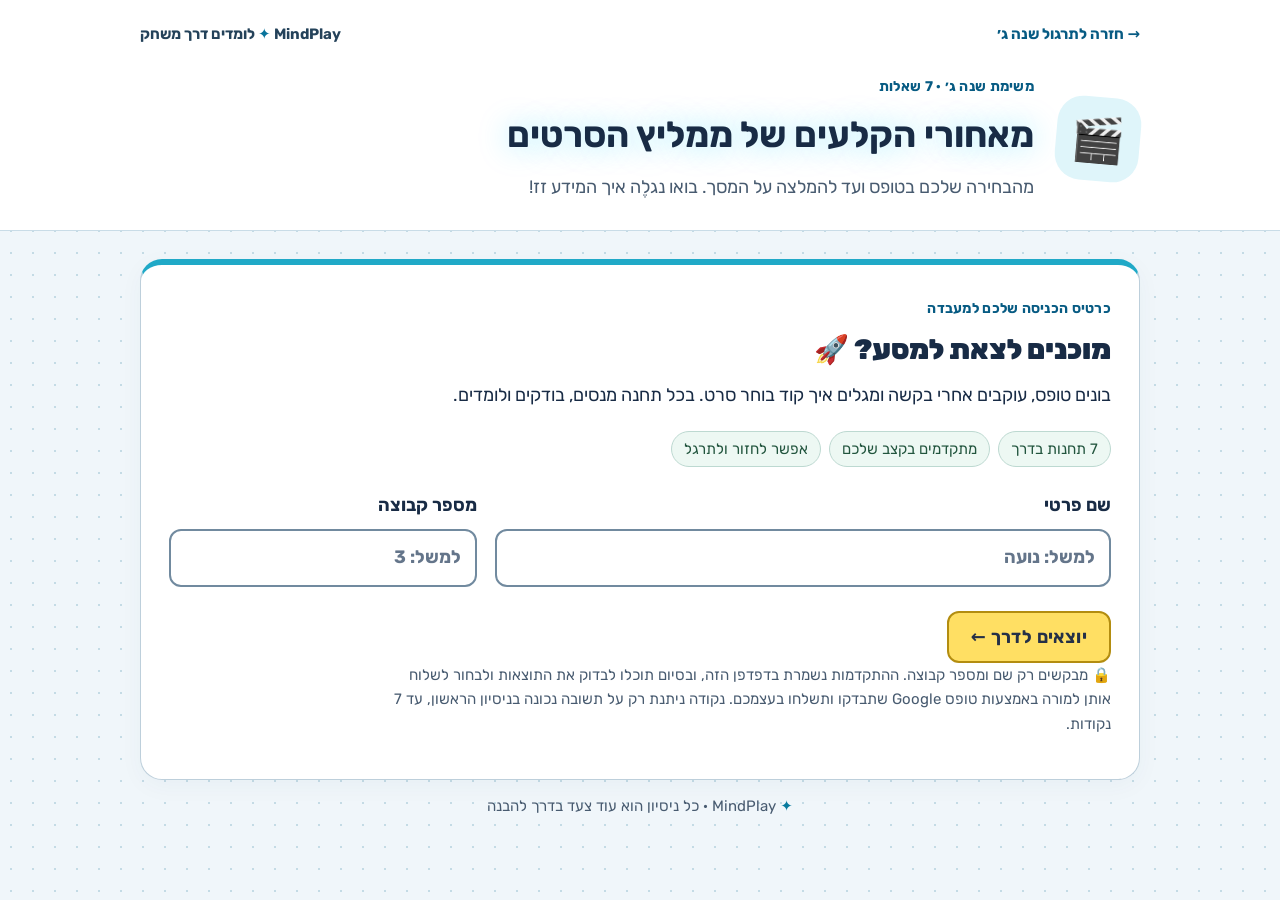
<file: movie-lab.html>
<!doctype html>
<html lang="he" dir="rtl">
<head>
  <meta charset="utf-8"><meta name="viewport" content="width=device-width,initial-scale=1">
  <title>תרגול פרויקט ממליץ הסרטים</title>
  <link rel="preconnect" href="https://fonts.googleapis.com"><link rel="preconnect" href="https://fonts.gstatic.com" crossorigin>
  <link href="https://fonts.googleapis.com/css2?family=Rubik:wght@400;500;700;900&display=swap" rel="stylesheet">
  <link rel="stylesheet" href="css/style.css?v=5"><link rel="stylesheet" href="css/movie-lab.css">
  <script>document.documentElement.setAttribute('data-theme',localStorage.getItem('mindplay-theme')||'dark')</script>
</head>
<body data-group="projects_y3" class="movieLabPage">
<a class="skipLink" href="#mainContent">דלגו לתוכן המעבדה</a>
<header class="labHeader">
  <div class="headerInner"><a class="labBack" href="./category.html?group=projects_y3">→ חזרה לתרגול שנה ג׳</a><span class="labBrand">MindPlay <span aria-hidden="true">✦</span> לומדים דרך משחק</span></div>
  <div class="labHero"><span class="heroIcon" aria-hidden="true">🎬</span><div><p class="eyebrow">משימת שנה ג׳ · 7 שאלות</p><h1>מאחורי הקלעים של ממליץ הסרטים</h1><p>מהבחירה שלכם בטופס ועד להמלצה על המסך. בואו נגלֶה איך המידע זז!</p></div></div>
</header>
<main id="mainContent" class="container movieLab">
  <section id="intro" class="card labIntro" aria-labelledby="introTitle"><span class="sectionKicker">כרטיס הכניסה שלכם למעבדה</span><h2 id="introTitle">מוכנים לצאת למסע? 🚀</h2><p>בונים טופס, עוקבים אחרי בקשה ומגלים איך קוד בוחר סרט. בכל תחנה מנסים, בודקים ולומדים.</p><div class="introChips"><span>7 תחנות בדרך</span><span>מתקדמים בקצב שלכם</span><span>אפשר לחזור ולתרגל</span></div><div class="identity"><label for="studentId">שם פרטי<input id="studentId" maxlength="60" autocomplete="given-name" placeholder="למשל: נועה" aria-describedby="identityFeedback" required></label><label for="studentClass">מספר קבוצה<input id="studentClass" inputmode="numeric" pattern="[0-9]+" maxlength="8" placeholder="למשל: 3" aria-describedby="identityFeedback" required></label></div><div id="identityFeedback" class="labFeedback" aria-live="polite"></div><button id="startLab" class="btn btnGreen">יוצאים לדרך ←</button><p class="privacyNote">🔒 מבקשים רק שם ומספר קבוצה. ההתקדמות נשמרת בדפדפן הזה, ובסיום תוכלו לבדוק את התוצאות ולבחור לשלוח אותן למורה באמצעות טופס Google שתבדקו ותשלחו בעצמכם. נקודה ניתנת רק על תשובה נכונה בניסיון הראשון, עד 7 נקודות.</p></section>
  <section id="lab" hidden aria-label="פעילויות המעבדה">
    <div class="labProgress"><div class="progressNumbers"><strong id="progressText">0 / 7 הושלמו</strong><span id="scoreText">0 נקודות</span></div><div class="progressTrack" role="progressbar" aria-label="פעילויות שהושלמו" aria-valuemin="0" aria-valuemax="7" aria-valuenow="0"><div id="progressBar"></div></div><button id="restartLab" class="btn btnGhost">התחלה מחדש</button></div>
    <details class="moduleNavigator" id="moduleNavigator" open><summary><span id="moduleSummary">מפת המסע · 7 תחנות</span><span class="mini">בחרו תחנה ⌄</span></summary><nav id="moduleTabs" class="labTabs" aria-label="תחנות המעבדה"></nav></details>
    <section class="card questionCard" aria-labelledby="questionTitle"><div class="labMeta"><span id="topicBadge" class="badge"></span><span id="questionCount"></span></div><h2 id="questionTitle" tabindex="-1"></h2><p id="objective"></p><section id="projectExamples" class="projectExample" aria-label="קוד מהפרויקט"></section><div id="activity" class="activity"></div><div id="feedback" class="labFeedback" role="status" aria-live="polite" tabindex="-1"></div><div id="solution" class="solutionPanel" hidden></div><div class="labActions"><button id="checkAnswer" class="btn btnGreen">בדקו את התשובה ✓</button><button id="retryAnswer" class="btn btnGhost" hidden>ננסה שוב</button><button id="nextQuestion" class="btn" hidden>לשאלה הבאה ←</button></div></section>
  </section>
  <section id="completion" class="card" hidden aria-label="סיכום המעבדה"></section>
  <p class="labFooter">✦ MindPlay · כל ניסיון הוא עוד צעד בדרך להבנה</p>
</main>
<script src="js/movie-lab.js"></script>
</body></html>
</file>
<file: css/style.css>
/* =====================================================
   style.css — Futuristic Black Design
   Hebrew RTL | Kids Programming Platform
   ===================================================== */

:root {
  /* === Neon Cyan — main brand color === */
  --teal:        #00D4FF;
  --tealDark:    #00AACC;
  --tealDarker:  #0088AA;
  --tealBg:      rgba(0,212,255,.07);
  --tealBorder:  rgba(0,212,255,.25);

  /* === Neon Gold — highlight / CTA === */
  --yellow:       #FFE500;
  --yellowHover:  #FFD000;
  --yellowShadow: rgba(255,229,0,.5);
  --yellowText:   #0A0A0F;
  --yellowBg:     rgba(255,229,0,.08);
  --yellowBorder: rgba(255,229,0,.30);

  /* === Backgrounds === */
  --bg:      #1A1D2E;
  --surface: rgba(255,255,255,.06);
  --surface2: rgba(255,255,255,.03);

  /* === Text === */
  --text:   #D8E4FF;
  --muted:  #ffffff;
  --muted2: #4A607A;

  /* === Borders === */
  --border:      rgba(0,212,255,.13);
  --borderHover: rgba(0,212,255,.45);

  /* === Shadows (neon glow) === */
  --shadow:   0 2px 20px rgba(0,0,0,.6), 0 0 1px rgba(0,212,255,.15);
  --shadowMd: 0 6px 30px rgba(0,0,0,.7), 0 0 20px rgba(0,212,255,.12);
  --shadowLg: 0 14px 50px rgba(0,0,0,.8), 0 0 40px rgba(0,212,255,.18);

  /* === Radii === */
  --r-xl: 14px;
  --r-lg: 10px;
  --r-sm: 7px;

  /* === Status === */
  --good: #00FF88;
  --warn: #FFB800;
  --bad:  #FF4466;

  /* === Category accent colors (neon) === */
  --cat-basics:       #00D4FF;
  --cat-projects-y1:  #00FF88;
  --cat-projects-y2:  #B44FFF;
  --cat-projects-y3:  #00AAFF;
  --cat-mini:         #FF8C00;

  /* Active group accent */
  --accent:       var(--cat-basics);
  --accentBg:     rgba(0,212,255,.07);
  --accentBorder: rgba(0,212,255,.25);
}

body[data-group="basics"]        { --accent: var(--cat-basics);      --accentBg: rgba(0,212,255,.07);   --accentBorder: rgba(0,212,255,.28);   }
body[data-group="projects_y1"]   { --accent: var(--cat-projects-y1); --accentBg: rgba(0,255,136,.07);   --accentBorder: rgba(0,255,136,.28);   }
body[data-group="projects_y2"]   { --accent: var(--cat-projects-y2); --accentBg: rgba(180,79,255,.07);  --accentBorder: rgba(180,79,255,.28);  }
body[data-group="projects_y3"]   { --accent: var(--cat-projects-y3); --accentBg: rgba(0,170,255,.07);   --accentBorder: rgba(0,170,255,.28);   }
body[data-group="mini_projects"] { --accent: var(--cat-mini);        --accentBg: rgba(255,140,0,.07);   --accentBorder: rgba(255,140,0,.28);   }

/* ===== Base ===== */
*, *::before, *::after { box-sizing: border-box; }

body {
  margin: 0;
  font-family: "Rubik", system-ui, Arial;
  color: var(--text);
  background: var(--bg);
  background-image:
    linear-gradient(rgba(0,212,255,.025) 1px, transparent 1px),
    linear-gradient(90deg, rgba(0,212,255,.025) 1px, transparent 1px);
  background-size: 44px 44px;
  min-height: 100vh;
}

/* ===== Header — futuristic dark ===== */
.top {
  position: relative;
  padding: 48px 24px 40px;
  background: linear-gradient(180deg, #0D0D20 0%, #070710 100%);
  text-align: center;
  border-bottom: 1px solid rgba(0,212,255,.2);
  box-shadow: 0 0 60px rgba(0,212,255,.08);
}

/* Animated top glow line */
.top::before {
  content: "";
  position: absolute;
  top: 0; left: 0; right: 0;
  height: 2px;
  background: linear-gradient(90deg, transparent, #00D4FF, #B44FFF, #00D4FF, transparent);
  animation: glowLine 4s ease-in-out infinite;
}

@keyframes glowLine {
  0%, 100% { opacity: .6; }
  50%       { opacity: 1; }
}

/* Back button — absolute top corner (RTL: inline-start = right side) */
.topBack {
  position: absolute;
  top: 16px;
  inset-inline-start: 20px;
}

h1, h2, h3 { margin: 0 0 8px; line-height: 1.25; }

h1 {
  font-size: clamp(22px, 3.5vw, 36px);
  font-weight: 700;
  color: #FFFFFF;
  text-shadow: 0 0 30px rgba(0,212,255,.4);
}

/* Home page hero */
body.home .top { padding: 44px 24px 40px; }
body.home .top h1 {
  background: linear-gradient(135deg, #00D4FF 0%, #B44FFF 50%, #00D4FF 100%);
  -webkit-background-clip: text;
  -webkit-text-fill-color: transparent;
  background-clip: text;
  font-size: clamp(28px, 4.5vw, 48px);
  font-weight: 700;
  line-height: 1.2;
  filter: drop-shadow(0 0 20px rgba(0,212,255,.4));
}
body.home .top .sub {
  text-align: center;
  max-width: 920px;
  margin: 20px auto 0;
  font-size: 17px;
  font-weight: 400;
  line-height: 1.65;
}

/* Challenge/category page: white title */
body[data-group] .top h1  { color: #FFFFFF; }
body[data-group] #catTitle { color: #FFFFFF; }
body[data-group] #catSub   { color: rgba(255,255,255,.75); }

h2 { font-size: 16px; font-weight: 600; }
h3 { font-size: 14.5px; font-weight: 500; }

.sub {
  color: white;
  margin: 10px 0 0;
  font-size: 16px;
  font-weight: 400;
  line-height: 1.75;
}

/* ===== Layout ===== */
.container {
  max-width: 880px;
  margin: 0 auto;
  padding: 24px 16px;
  display: grid;
  gap: 14px;
}

/* ===== Cards ===== */
.card {
  background: rgba(10,12,28,.7);
  border: 1px solid var(--border);
  border-radius: var(--r-xl);
  padding: 20px 22px 18px;
  box-shadow: var(--shadow);
  backdrop-filter: blur(12px);
  -webkit-backdrop-filter: blur(12px);
  transition: border-color .2s, box-shadow .2s;
}
.card:hover {
  border-color: rgba(0,212,255,.25);
  box-shadow: var(--shadowMd);
}

/* Section h2 — flat section header */
.card h2 {
  display: block;
  font-size: 17px;
  font-weight: 700;
  color: var(--teal);
  letter-spacing: .8px;
  text-transform: uppercase;
  margin: 0 0 16px;
  padding-bottom: 12px;
  border-bottom: 1px solid var(--border);
  cursor: default;
  user-select: none;
}

/* When h2 follows a badge row */
.card .row:first-child { margin-top: 0; }
.card .row + h2 { margin-top: 10px; }

/* Colored neon top accent strip per section type */
.card--explain  { border-top: 2px solid var(--teal);           box-shadow: var(--shadow), 0 -4px 20px rgba(0,212,255,.1); }
.card--task     { border-top: 2px solid #FF8C00;                box-shadow: var(--shadow), 0 -4px 20px rgba(255,140,0,.1); }
.card--practice { border-top: 2px solid var(--teal);           box-shadow: var(--shadow), 0 -4px 20px rgba(0,212,255,.1); }
.card--code     { border-top: 2px solid var(--cat-projects-y2); box-shadow: var(--shadow), 0 -4px 20px rgba(180,79,255,.1); }

/* ===== Text ===== */
.text { color: var(--muted); line-height: 1.85; font-size: 16px; }
.mini { color: var(--muted); font-size: 14px; }

.row {
  display: flex;
  gap: 8px;
  align-items: center;
  flex-wrap: wrap;
  margin-top: 12px;
}

/* ===== Badges ===== */
.badge {
  display: inline-flex;
  align-items: center;
  gap: 5px;
  padding: 3px 10px;
  border-radius: 6px;
  background: var(--tealBg);
  border: 1px solid var(--tealBorder);
  color: var(--teal);
  font-weight: 600;
  font-size: 12px;
  letter-spacing: .3px;
}

/* ===== Feedback area ===== */
.feedbackArea {
  min-height: 58px;
  margin-top: 10px;
}

/* ===== Buttons ===== */
.btn {
  border: 1px solid rgba(0,212,255,.5);
  border-radius: var(--r-sm);
  padding: 10px 22px;
  font-weight: 600;
  font-size: 14px;
  font-family: "Rubik", system-ui, Arial;
  letter-spacing: .4px;
  cursor: pointer;
  color: var(--teal);
  background: rgba(0,212,255,.08);
  box-shadow: 0 0 12px rgba(0,212,255,.15), inset 0 0 12px rgba(0,212,255,.04);
  transition: background .15s, box-shadow .15s, transform .1s, border-color .15s;
}
.btn:hover {
  background: rgba(0,212,255,.16);
  border-color: rgba(0,212,255,.8);
  box-shadow: 0 0 24px rgba(0,212,255,.35), inset 0 0 16px rgba(0,212,255,.08);
  transform: translateY(-1px);
}
.btn:active { transform: translateY(1px); box-shadow: 0 0 8px rgba(0,212,255,.2); }

.btnGhost {
  background: rgba(255,255,255,.04);
  border: 1px solid rgba(255,255,255,.12);
  color: var(--muted);
  box-shadow: none;
}
.btnGhost:hover {
  border-color: rgba(0,212,255,.45);
  color: var(--teal);
  background: rgba(0,212,255,.06);
  box-shadow: 0 0 14px rgba(0,212,255,.18);
}

/* Next / CTA button — neon gold */
.btnGreen {
  background: rgba(255,229,0,.1);
  border-color: rgba(255,229,0,.5);
  color: var(--yellow);
  box-shadow: 0 0 14px rgba(255,229,0,.2), inset 0 0 10px rgba(255,229,0,.05);
}
.btnGreen:hover {
  background: rgba(255,229,0,.18);
  border-color: rgba(255,229,0,.8);
  box-shadow: 0 0 28px rgba(255,229,0,.35), inset 0 0 14px rgba(255,229,0,.08);
  color: var(--yellow);
}

/* ===== Link (back button) — on dark header ===== */
.link {
  display: inline-flex;
  align-items: center;
  gap: 6px;
  padding: 6px 13px;
  border-radius: var(--r-sm);
  background: rgba(0,212,255,.08);
  border: 1px solid rgba(0,212,255,.3);
  color: var(--teal);
  text-decoration: none;
  font-weight: 500;
  font-size: 13px;
  letter-spacing: .3px;
  transition: background .13s, border-color .13s, box-shadow .13s;
}
.link:hover {
  background: rgba(0,212,255,.16);
  border-color: rgba(0,212,255,.65);
  box-shadow: 0 0 16px rgba(0,212,255,.25);
}

/* ===== Tile grid ===== */
.grid {
  display: grid;
  grid-template-columns: repeat(auto-fit, minmax(240px, 1fr));
  gap: 14px;
}

.tile {
  background: rgba(10,12,28,.65);
  border: 1px solid var(--border);
  border-radius: var(--r-xl);
  padding: 20px 20px 18px;
  cursor: pointer;
  text-decoration: none;
  color: inherit;
  text-align: right;
  box-shadow: var(--shadow);
  position: relative;
  overflow: hidden;
  backdrop-filter: blur(10px);
  -webkit-backdrop-filter: blur(10px);
  transition: transform .2s ease, box-shadow .2s ease, border-color .2s ease;
}
.tile::after {
  content: "";
  position: absolute;
  inset: 0;
  background: linear-gradient(135deg, rgba(0,212,255,.04) 0%, transparent 60%);
  pointer-events: none;
  opacity: 0;
  transition: opacity .2s;
}
.tile:hover {
  transform: translateY(-5px);
  box-shadow: var(--shadowLg);
  border-color: var(--accent);
}
.tile:hover::after { opacity: 1; }

/* Neon colored top strip */
.catTile::before {
  content: "";
  position: absolute;
  top: 0; left: 0; right: 0;
  height: 2px;
  background: var(--teal);
  box-shadow: 0 0 10px var(--teal), 0 0 20px var(--teal);
}
.catTile[data-variant="basics"]::before        { background: var(--cat-basics);      box-shadow: 0 0 10px var(--cat-basics),      0 0 20px var(--cat-basics); }
.catTile[data-variant="projects_y1"]::before   { background: var(--cat-projects-y1); box-shadow: 0 0 10px var(--cat-projects-y1), 0 0 20px var(--cat-projects-y1); }
.catTile[data-variant="projects_y2"]::before   { background: var(--cat-projects-y2); box-shadow: 0 0 10px var(--cat-projects-y2), 0 0 20px var(--cat-projects-y2); }
.catTile[data-variant="projects_y3"]::before   { background: var(--cat-projects-y3); box-shadow: 0 0 10px var(--cat-projects-y3), 0 0 20px var(--cat-projects-y3); }
.catTile[data-variant="mini_projects"]::before { background: var(--cat-mini);        box-shadow: 0 0 10px var(--cat-mini),        0 0 20px var(--cat-mini); }

.tile .tag  { color: var(--teal); font-size: 12px; font-weight: 700; letter-spacing: .6px; text-transform: uppercase; }
.tile .name { font-weight: 800; font-size: 16px; margin-top: 4px; color: var(--text); }
.tile .desc { color: var(--muted); font-size: 13.5px; margin-top: 6px; line-height: 1.65; }

.catTop {
  display: flex;
  gap: 12px;
  align-items: center;
  margin-bottom: 10px;
  margin-top: 6px;
}
.catIcon {
  width: 50px; height: 50px;
  border-radius: 12px;
  display: grid;
  place-items: center;
  font-size: 26px;
  background: var(--tealBg);
  border: 1px solid var(--tealBorder);
  flex-shrink: 0;
  box-shadow: 0 0 12px rgba(0,212,255,.1);
}
.catTile[data-variant="projects_y1"] .catIcon  { background: rgba(0,255,136,.07);   border-color: rgba(0,255,136,.25);   box-shadow: 0 0 12px rgba(0,255,136,.1); }
.catTile[data-variant="projects_y2"] .catIcon  { background: rgba(180,79,255,.07);  border-color: rgba(180,79,255,.25);  box-shadow: 0 0 12px rgba(180,79,255,.1); }
.catTile[data-variant="projects_y3"] .catIcon  { background: rgba(0,170,255,.07);   border-color: rgba(0,170,255,.25);   box-shadow: 0 0 12px rgba(0,170,255,.1); }
.catTile[data-variant="mini_projects"] .catIcon { background: rgba(255,140,0,.07);   border-color: rgba(255,140,0,.25);   box-shadow: 0 0 12px rgba(255,140,0,.1); }

/* ===== Code areas (dark terminal style) ===== */
.editor {
  width: 100%;
  min-height: 190px;
  border-radius: var(--r-lg);
  border: 2px solid #00D4FF;
  background: #080C1A;
  color: #B8F0FF;
  padding: 14px;
  box-shadow: 0 0 0 1px rgba(0,212,255,.15), 0 0 20px rgba(0,212,255,.2), inset 0 2px 12px rgba(0,0,0,.4);
  font-family: ui-monospace, SFMono-Regular, Menlo, Monaco, Consolas, monospace;
  font-size: 14px;
  direction: ltr;
  text-align: left;
  unicode-bidi: plaintext;
  resize: vertical;
  transition: box-shadow .2s;
}
.editor:focus {
  outline: none;
  box-shadow: 0 0 0 1px rgba(0,212,255,.3), 0 0 30px rgba(0,212,255,.4), inset 0 2px 12px rgba(0,0,0,.4);
}

.output {
  background: #030610;
  border: 1px solid rgba(0,212,255,.15);
  border-radius: var(--r-lg);
  padding: 12px 14px;
  min-height: 70px;
  overflow: auto;
  color: #00FF88;
  direction: ltr;
  text-align: left;
  unicode-bidi: plaintext;
  font-family: ui-monospace, Menlo, Consolas, monospace;
  font-size: 13.5px;
  box-shadow: inset 0 2px 12px rgba(0,0,0,.5);
}

pre, code {
  direction: ltr;
  text-align: left;
  unicode-bidi: plaintext;
  font-family: ui-monospace, Menlo, Consolas, monospace;
}

code {
  background: rgba(0,212,255,.07);
  color: var(--teal);
  padding: 2px 6px;
  border-radius: 5px;
  font-size: .91em;
  border: 1px solid rgba(0,212,255,.2);
}

/* ===== Hint / Solution ===== */
.hint {
  margin-top: 12px;
  border-radius: var(--r-lg);
  padding: 12px 16px;
  border: 1px solid rgba(255,229,0,.25);
  background: rgba(255,229,0,.05);
  color: rgba(255,220,50,.9);
  font-size: 14px;
  line-height: 1.75;
}
.solution {
  margin-top: 12px;
  border-radius: var(--r-lg);
  padding: 12px 16px;
  border: 1px solid var(--border);
  background: var(--surface2);
  color: var(--muted);
  font-size: 13.5px;
  line-height: 1.75;
}

.hidden { display: none; }

/* ===== Status ===== */
.status { font-weight: 800; min-height: 22px; font-size: 14px; }
.status.good { color: var(--good); text-shadow: 0 0 12px rgba(0,255,136,.5); }
.status.bad  { color: var(--bad);  text-shadow: 0 0 12px rgba(255,68,102,.5); }

/* ===== Run bar ===== */
.runBar { margin-top: 12px; display: flex; flex-direction: column; gap: 10px; }
.runButtonsRow {
  display: flex;
  align-items: center;
  justify-content: space-between;
  gap: 10px;
  width: 100%;
  flex-wrap: wrap;
}
.runLeft, .runRight { display: flex; align-items: center; gap: 8px; flex-wrap: wrap; }

/* ===== Drag & Drop / Order ===== */
.orderWrap { display: grid; gap: 8px; margin-top: 10px; }

.orderItem {
  display: flex;
  align-items: center;
  gap: 10px;
  padding: 10px 14px;
  border-radius: var(--r-lg);
  border: 1px solid var(--border);
  background: rgba(10,12,30,.8);
  box-shadow: var(--shadow);
  cursor: grab;
  user-select: none;
  transition: box-shadow .12s, border-color .12s, transform .12s;
}
.orderItem:active { cursor: grabbing; }
.orderItem:hover  {
  box-shadow: 0 0 20px rgba(0,212,255,.15);
  border-color: rgba(0,212,255,.4);
  transform: translateY(-1px);
}

.orderGrip {
  width: 32px; height: 32px;
  border-radius: 8px;
  border: 1px solid rgba(255,229,0,.3);
  background: rgba(255,229,0,.07);
  display: grid;
  place-items: center;
  font-weight: 900;
  color: var(--yellow);
  font-size: 13px;
  flex-shrink: 0;
  box-shadow: 0 0 8px rgba(255,229,0,.1);
}

.orderCode {
  flex: 1;
  font-size: 14px;
  color: #B8F0FF;
  direction: ltr;
  text-align: left;
  unicode-bidi: plaintext;
  font-family: ui-monospace, Menlo, Consolas, monospace;
}

/* Match rows: disable drag hover effects */
.orderItem.matchRow:hover {
  transform: none;
  border-color: var(--border);
  box-shadow: var(--shadow);
}

.orderItem.dragOver {
  outline: 1px dashed var(--teal);
  outline-offset: 2px;
  background: rgba(0,212,255,.05);
  box-shadow: 0 0 20px rgba(0,212,255,.2);
}

.orderActions {
  display: flex;
  justify-content: flex-end;
  margin-top: 10px;
  gap: 8px;
}

/* ===== Progress dots ===== */
#progressDots { display: flex; gap: 6px; justify-content: center; margin-top: 10px; flex-wrap: wrap; }
.dot {
  width: 10px; height: 10px;
  border-radius: 50%;
  background: rgba(255,255,255,.1);
  border: 1px solid rgba(255,255,255,.1);
  transition: background .2s, transform .2s, box-shadow .2s;
  flex-shrink: 0;
}
.dot.done    {
  background: var(--teal);
  border-color: var(--teal);
  box-shadow: 0 0 8px rgba(0,212,255,.5);
}
.dot.current {
  background: var(--yellow);
  border-color: var(--yellow);
  transform: scale(1.4);
  box-shadow: 0 0 10px rgba(255,229,0,.7), 0 0 20px rgba(255,229,0,.3);
}

/* ===== Theme Toggle Button ===== */
#themeToggle {
  position: fixed;
  top: 14px;
  left: 14px;
  width: 42px;
  height: 42px;
  border-radius: 50%;
  border: 2px solid #00D4FF;
  background: #0D0F22;
  color: #00D4FF;
  font-size: 20px;
  cursor: pointer;
  display: grid;
  place-items: center;
  transition: background .15s, box-shadow .15s;
  z-index: 99999;
  box-shadow: 0 0 14px rgba(0,212,255,.5);
}
#themeToggle:hover {
  background: #1a2040;
  box-shadow: 0 0 24px rgba(0,212,255,.8);
}

/* =====================================================
   Light Theme Overrides  (html[data-theme="light"])
   ===================================================== */

html[data-theme="light"] {
  --teal:        #16C4BC;
  --tealDark:    #0FA59E;
  --tealDarker:  #0C8880;
  --tealBg:      #EAFAFA;
  --tealBorder:  #A5E8E5;

  --yellow:       #FFD600;
  --yellowHover:  #F5CC00;
  --yellowShadow: #C9A800;
  --yellowText:   #1A1200;
  --yellowBg:     #FFFBE6;
  --yellowBorder: #FFE566;

  --bg:      #F5FAFA;
  --surface: #FFFFFF;
  --surface2: #F0F7F7;

  --text:   #1A2530;
  --muted:  #5E7A80;
  --muted2: #96B0B5;

  --border:      #E0EDED;
  --borderHover: #B5D5D5;

  --shadow:   0 2px 8px rgba(10,80,80,.07), 0 1px 3px rgba(10,80,80,.05);
  --shadowMd: 0 6px 20px rgba(10,80,80,.10);
  --shadowLg: 0 14px 40px rgba(10,80,80,.13);

  --r-xl: 20px;
  --r-lg: 14px;
  --r-sm: 8px;

  --good: #059669;
  --warn: #D97706;
  --bad:  #DC2626;

  --cat-basics:       #3B82F6;
  --cat-projects-y1:  #10B981;
  --cat-projects-y2:  #8B5CF6;
  --cat-projects-y3:  #0891B2;
  --cat-mini:         #F59E0B;

  --accent:       var(--cat-basics);
  --accentBg:     rgba(59,130,246,.08);
  --accentBorder: rgba(59,130,246,.25);
}

/* Body: remove grid pattern */
html[data-theme="light"] body {
  background-image: none;
}

/* Header: solid teal */
html[data-theme="light"] .top {
  background: var(--teal);
  border-bottom: none;
  box-shadow: none;
}
html[data-theme="light"] .top::before { display: none; }

/* Headings */
html[data-theme="light"] h1 { text-shadow: none; }

html[data-theme="light"] body.home .top h1 {
  background: none;
  -webkit-background-clip: unset;
  -webkit-text-fill-color: #FFFFFF;
  background-clip: unset;
  filter: none;
  color: #FFFFFF;
  font-size: clamp(28px, 4.5vw, 48px);
  font-weight: 600;
}

html[data-theme="light"] .sub { color: rgba(255,255,255,.92); }

/* Cards: white, no glassmorphism */
html[data-theme="light"] .card {
  background: var(--surface);
  border: 1.5px solid var(--border);
  backdrop-filter: none;
  -webkit-backdrop-filter: none;
}
html[data-theme="light"] .card:hover {
  border-color: var(--borderHover);
  box-shadow: var(--shadowMd);
}
html[data-theme="light"] .card h2 {
  color: var(--text);
  letter-spacing: .1px;
  text-transform: none;
  border-bottom-color: var(--border);
}
html[data-theme="light"] .card--explain  { border-top: 3px solid var(--teal);              box-shadow: var(--shadow); }
html[data-theme="light"] .card--task     { border-top: 3px solid #F59E0B;                   box-shadow: var(--shadow); }
html[data-theme="light"] .card--practice { border-top: 3px solid var(--teal);              box-shadow: var(--shadow); }
html[data-theme="light"] .card--code     { border-top: 3px solid var(--cat-projects-y2);   box-shadow: var(--shadow); }

/* Tiles: white, no glassmorphism */
html[data-theme="light"] .tile {
  background: var(--surface);
  border: 1.5px solid var(--border);
  backdrop-filter: none;
  -webkit-backdrop-filter: none;
}
html[data-theme="light"] .tile::after { display: none; }
html[data-theme="light"] .tile:hover {
  transform: translateY(-4px);
  box-shadow: var(--shadowLg);
  border-color: var(--teal);
}

/* Cat tile strips: solid color, no glow */
html[data-theme="light"] .catTile::before                           { height: 5px; box-shadow: none; background: var(--teal); }
html[data-theme="light"] .catTile[data-variant="projects_y1"]::before  { background: var(--cat-projects-y1); }
html[data-theme="light"] .catTile[data-variant="projects_y2"]::before  { background: var(--cat-projects-y2); }
html[data-theme="light"] .catTile[data-variant="projects_y3"]::before  { background: var(--cat-projects-y3); }
html[data-theme="light"] .catTile[data-variant="mini_projects"]::before { background: var(--cat-mini); }

html[data-theme="light"] .tile .tag  { color: var(--tealDarker); text-transform: none; letter-spacing: .3px; }
html[data-theme="light"] .tile .name { color: var(--text); }

/* Cat icons: teal bg, no glow */
html[data-theme="light"] .catIcon                                        { background: var(--tealBg);              border: 1.5px solid var(--tealBorder);         box-shadow: none; }
html[data-theme="light"] .catTile[data-variant="projects_y1"]  .catIcon  { background: rgba(16,185,129,.10);  border-color: rgba(16,185,129,.30);  box-shadow: none; }
html[data-theme="light"] .catTile[data-variant="projects_y2"]  .catIcon  { background: rgba(139,92,246,.10);  border-color: rgba(139,92,246,.30);  box-shadow: none; }
html[data-theme="light"] .catTile[data-variant="projects_y3"]  .catIcon  { background: rgba(8,145,178,.10);   border-color: rgba(8,145,178,.30);   box-shadow: none; }
html[data-theme="light"] .catTile[data-variant="mini_projects"] .catIcon { background: rgba(245,158,11,.10);  border-color: rgba(245,158,11,.30);  box-shadow: none; }

/* Buttons: solid teal */
html[data-theme="light"] .btn {
  border: none;
  border-radius: 999px;
  color: #fff;
  background: var(--teal);
  box-shadow: 0 3px 0 var(--tealDarker);
}
html[data-theme="light"] .btn:hover {
  background: var(--teal);
  border-color: transparent;
  box-shadow: 0 3px 0 var(--tealDarker);
  filter: brightness(1.05);
}
html[data-theme="light"] .btn:active {
  transform: translateY(2px);
  box-shadow: none;
  filter: brightness(.96);
}

html[data-theme="light"] .btnGhost {
  background: var(--surface);
  border: 1.5px solid var(--border);
  color: var(--muted);
  box-shadow: var(--shadow);
}
html[data-theme="light"] .btnGhost:hover {
  border-color: var(--teal);
  color: var(--tealDarker);
  background: var(--tealBg);
  box-shadow: var(--shadow);
  filter: none;
}

html[data-theme="light"] .btnGreen {
  background: var(--yellow);
  color: var(--yellowText);
  border: none;
  box-shadow: 0 3px 0 var(--yellowShadow);
}
html[data-theme="light"] .btnGreen:hover {
  background: var(--yellowHover);
  color: var(--yellowText);
  filter: brightness(1.04);
  box-shadow: 0 3px 0 var(--yellowShadow);
}

/* Back link */
html[data-theme="light"] .link {
  background: rgba(255,255,255,.14);
  border: 1.5px solid rgba(255,255,255,.28);
  color: #FFFFFF;
  box-shadow: none;
}
html[data-theme="light"] .link:hover {
  background: rgba(255,255,255,.26);
  border-color: rgba(255,255,255,.55);
  box-shadow: none;
}

/* Theme toggle on light header */
html[data-theme="light"] #themeToggle {
  border: 2px solid #0C8880;
  background: #FFFFFF;
  color: #0C8880;
  box-shadow: 0 2px 10px rgba(10,80,80,.2);
}
html[data-theme="light"] #themeToggle:hover {
  background: #EAFAFA;
  box-shadow: 0 2px 16px rgba(10,80,80,.35);
}

/* Badge */
html[data-theme="light"] .badge {
  background: var(--tealBg);
  border: none;
  color: var(--tealDarker);
}

/* Code editor / output: keep dark but with light-appropriate border */
html[data-theme="light"] .editor {
  background: #1A202C;
  border: 1.5px solid #2D3748;
  color: #E2E8F0;
  box-shadow: inset 0 2px 8px rgba(0,0,0,.2);
}
html[data-theme="light"] .editor:focus {
  border-color: var(--teal);
  box-shadow: inset 0 2px 8px rgba(0,0,0,.2);
}
html[data-theme="light"] .output {
  background: #1A202C;
  border: 1.5px solid #2D3748;
  color: #E2E8F0;
  box-shadow: none;
}

/* Inline code */
html[data-theme="light"] code {
  background: var(--tealBg);
  color: var(--tealDarker);
  border: 1px solid var(--tealBorder);
}

/* Hint / Solution */
html[data-theme="light"] .hint {
  border: 1.5px solid var(--yellowBorder);
  background: var(--yellowBg);
  color: var(--yellowText);
}
html[data-theme="light"] .solution {
  background: var(--surface2);
  border-color: var(--border);
  color: var(--text);
}

/* Status */
html[data-theme="light"] .status.good { text-shadow: none; }
html[data-theme="light"] .status.bad  { text-shadow: none; }

/* Order items */
html[data-theme="light"] .orderItem {
  background: var(--surface);
  border: 1.5px solid var(--border);
  box-shadow: var(--shadow);
}
html[data-theme="light"] .orderItem:hover {
  box-shadow: var(--shadowMd);
  border-color: var(--teal);
  transform: translateY(-1px);
}
html[data-theme="light"] .orderGrip {
  border: 1.5px solid var(--yellowBorder);
  background: var(--yellowBg);
  color: var(--yellowText);
  box-shadow: none;
}
html[data-theme="light"] .orderCode { color: var(--text); }
html[data-theme="light"] .orderItem.dragOver {
  outline: 2px dashed var(--teal);
  background: var(--tealBg);
  box-shadow: none;
}

/* Progress dots */
html[data-theme="light"] .dot {
  background: var(--border);
  border: none;
}
html[data-theme="light"] .dot.done {
  background: var(--teal);
  box-shadow: none;
}
html[data-theme="light"] .dot.current {
  background: var(--yellow);
  box-shadow: 0 0 0 3px var(--yellowBg);
  transform: scale(1.3);
}

/* ===== English + Python typing practice ===== */
.catTile[data-variant="typing"]::before { background: #FF4FD8; box-shadow: 0 0 10px #FF4FD8, 0 0 20px #FF4FD8; }
.catTile[data-variant="typing"] .catIcon { background: rgba(255,79,216,.07); border-color: rgba(255,79,216,.25); box-shadow: 0 0 12px rgba(255,79,216,.1); }
.typingContainer { max-width: 980px; }
.typingIntro { text-align: center; margin: 10px auto 0; max-width: 720px; }
.typingTabs { display: flex; gap: 8px; justify-content: center; flex-wrap: wrap; }
.typingTab[aria-selected="true"] { color: #0A0A0F; background: var(--yellow); border-color: var(--yellow); }
.typingTab[aria-selected="true"]:hover { color: #0A0A0F; background: var(--yellowHover); border-color: var(--yellow); }
.typingStats { display: grid; grid-template-columns: repeat(4, 1fr); gap: 10px; }
.typingStat { padding: 12px; border: 1px solid var(--border); border-radius: var(--r-lg); background: rgba(10,12,28,.7); text-align: center; }
.typingStat strong { display: block; color: var(--teal); font-size: 22px; margin-bottom: 3px; }
.typingStat span { color: var(--muted); font-size: 12px; }
.typingPrompt { padding: 22px; margin-bottom: 14px; border: 1px solid var(--accentBorder); border-radius: var(--r-lg); background: #080C1A; direction: ltr; text-align: left; }
.typingTranslation { direction: rtl; text-align: center; color: var(--muted); font-size: 15px; margin-bottom: 14px; }
.typingTarget { min-height: 38px; text-align: center; font: 700 clamp(20px, 4vw, 30px)/1.5 ui-monospace, Menlo, Consolas, monospace; letter-spacing: .7px; white-space: pre-wrap; overflow-wrap: anywhere; }
.typingTarget .typed { color: var(--good); }
.typingTarget .current { color: var(--yellow); border-bottom: 2px solid var(--yellow); animation: typingCursor 1s step-end infinite; }
.typingTarget .remaining { color: #7C89A8; }
.typingTarget .indentSpace { color: #FF8C00; text-shadow: 0 0 8px rgba(255,140,0,.45); }
@keyframes typingCursor { 50% { border-color: transparent; } }
.typingInput { width: 100%; margin-top: 8px; min-height: 56px; padding: 14px 16px; border: 2px solid var(--teal); border-radius: var(--r-lg); background: #030610; color: #fff; direction: ltr; text-align: left; font: 17px/1.5 ui-monospace, Menlo, Consolas, monospace; caret-color: var(--yellow); resize: none; }
.typingInput:focus { outline: none; box-shadow: 0 0 24px rgba(0,212,255,.25); }
.typingInput.hasError { border-color: var(--bad); box-shadow: 0 0 18px rgba(255,68,102,.2); }
.typingMessage { min-height: 25px; margin: 12px 0 0; text-align: center; font-weight: 700; }
.typingActions { display: flex; justify-content: center; gap: 10px; margin-top: 14px; }
.typingProgress { height: 7px; background: rgba(255,255,255,.08); border-radius: 99px; overflow: hidden; margin-top: 16px; }
.typingProgressBar { width: 0; height: 100%; background: linear-gradient(90deg, var(--teal), var(--yellow)); transition: width .25s ease; }
html[data-theme="light"] .catTile[data-variant="typing"]::before { background: #DB2777; box-shadow: none; }
html[data-theme="light"] .catTile[data-variant="typing"] .catIcon { background: rgba(219,39,119,.10); border-color: rgba(219,39,119,.30); box-shadow: none; }
html[data-theme="light"] .typingStat { background: var(--surface); }
html[data-theme="light"] .typingPrompt { background: #F7FBFB; }
html[data-theme="light"] .typingInput { background: #FFFFFF; color: var(--text); }
html[data-theme="light"] .typingTab[aria-selected="true"] { background: var(--yellow); color: var(--yellowText); }
.keyLearningGuide { margin: 0 0 16px; padding: 16px; border: 1px solid var(--accentBorder); border-radius: var(--r-lg); background: rgba(0,212,255,.055); }
.keyExplanation, .shiftExplanation { display: flex; align-items: center; gap: 16px; direction: rtl; }
.keyExplanation p, .shiftExplanation p { margin: 4px 0 0; color: var(--muted); line-height: 1.65; }
.keyIllustration { flex: 0 0 auto; min-width: 108px; height: 58px; padding: 0 14px; display: inline-grid; place-items: center; direction: ltr; border: 2px solid var(--yellow); border-bottom-width: 6px; border-radius: 9px; background: #171B30; color: var(--yellow); font: 800 17px ui-monospace, Menlo, Consolas, monospace; box-shadow: 0 0 18px rgba(255,229,0,.15); }
.fullKeyboard { direction: ltr; display: grid; gap: 5px; width: 100%; max-width: 820px; margin: 0 auto; overflow-x: auto; padding: 7px; border: 1px solid rgba(255,255,255,.1); border-radius: 10px; background: #080B17; }
.shiftExplanation + .fullKeyboard { margin-top: 16px; }
.fullKeyboardRow { display: grid; grid-template-columns: repeat(14, minmax(34px, 1fr)); gap: 5px; min-width: 690px; }
.keyboardRow3 { grid-template-columns: 1.45fr repeat(11, 1fr) 1.75fr; padding-inline: 3px; }
.keyboardRow4 { grid-template-columns: 1.8fr repeat(10, 1fr) 2.1fr; padding-inline: 8px; }
.keyboardRow5 { grid-template-columns: 1.3fr 1.2fr 6fr 1.2fr 1.3fr; padding-inline: 42px; }
.fullKeyboardKey { height: 35px; display: grid; place-items: center; border: 1px solid rgba(255,255,255,.18); border-bottom-width: 3px; border-radius: 5px; background: #171B30; color: #AAB4CE; font: 700 11px ui-monospace, Menlo, Consolas, monospace; white-space: nowrap; }
.fullKeyboardKey.expected { color: #111; background: var(--yellow); border-color: var(--yellow); box-shadow: 0 0 12px rgba(255,229,0,.38); }
html[data-theme="light"] .keyLearningGuide { background: var(--surface2); }
html[data-theme="light"] .keyIllustration, html[data-theme="light"] .fullKeyboardKey { background: #fff; color: var(--text); border-color: #C7D8D8; }
html[data-theme="light"] .fullKeyboard { background: #EAF2F2; border-color: var(--border); }
html[data-theme="light"] .fullKeyboardKey.expected { background: var(--yellow); color: #111; border-color: #D5AF00; }
@media (max-width: 600px) {
  .typingStats { grid-template-columns: repeat(2, 1fr); }
  .typingPrompt { padding: 16px 12px; }
  .typingActions { flex-direction: column; }
  .typingActions .btn { width: 100%; }
  .keyExplanation, .shiftExplanation { align-items: flex-start; flex-direction: column; }
  .keyIllustration { min-width: 100px; height: 50px; }
}

/* ===== Guided keyboard-shortcut activities ===== */
.shortcutActivity { margin: 14px 0; padding: 16px; border: 1px solid var(--border); border-radius: var(--r-lg); background: rgba(3,6,16,.55); }
.shortcutInstruction { margin: 0 0 14px; color: var(--text); line-height: 1.7; }
.keyboardGuide { direction: ltr; display: flex; align-items: flex-end; justify-content: center; flex-wrap: wrap; gap: 7px; margin: 14px 0 18px; }
.keyboardKey { min-width: 42px; height: 42px; padding: 0 10px; display: inline-grid; place-items: center; border: 1px solid rgba(255,255,255,.16); border-bottom-width: 4px; border-radius: 7px; background: #171B30; color: #7C89A8; font: 700 13px ui-monospace, Menlo, Consolas, monospace; transition: transform .12s, border-color .12s, box-shadow .12s, color .12s; }
.keyboardKey.wideKey { min-width: 68px; margin-inline: 5px; }
.keyboardKey.expected { color: var(--yellow); border-color: rgba(255,229,0,.55); }
.keyboardKey.hinted { animation: keyHint 1s ease-in-out infinite; }
.keyboardKey.pressed { transform: translateY(3px); border-bottom-width: 1px; color: #07110C; background: var(--good); border-color: var(--good); box-shadow: 0 0 18px rgba(0,255,136,.5); }
@keyframes keyHint { 50% { box-shadow: 0 0 20px rgba(255,229,0,.45); transform: translateY(-2px); } }
.activityWorkspace { display: grid; gap: 10px; margin-bottom: 12px; }
.activityWorkspace label { display: grid; gap: 6px; color: var(--muted); font-size: 13px; }
.activityEditor { width: 100%; min-height: 68px; padding: 12px; border: 1px solid var(--tealBorder); border-radius: var(--r-sm); background: #030610; color: #B8F0FF; direction: ltr; text-align: left; font: 15px/1.6 ui-monospace, Menlo, Consolas, monospace; resize: vertical; }
.activityEditor:focus { outline: 2px solid var(--teal); outline-offset: 2px; }
.activitySource::selection { color: #071018; background: var(--yellow); }
.saveState { display: inline-flex; width: fit-content; padding: 5px 10px; border-radius: 999px; font-size: 12px; font-weight: 700; }
.saveState.unsaved, .saveState.badState { color: var(--warn); background: rgba(255,184,0,.1); }
.saveState.saved { color: var(--good); background: rgba(0,255,136,.1); }
.shortcutHintBtn { display: block; margin-inline-start: auto; }
html[data-theme="light"] .shortcutActivity { background: var(--surface2); }
html[data-theme="light"] .keyboardKey { background: #FFFFFF; color: var(--muted); border-color: #C7D8D8; }
html[data-theme="light"] .keyboardKey.expected { color: #9A7200; border-color: #E4B900; }
html[data-theme="light"] .keyboardKey.pressed { background: var(--good); color: #FFFFFF; border-color: var(--good); }
html[data-theme="light"] .activityEditor { background: #FFFFFF; color: var(--text); }
@media (max-width: 600px) {
  .shortcutActivity { padding: 12px; }
  .keyboardKey { min-width: 34px; height: 38px; padding: 0 7px; }
  .keyboardKey.wideKey { min-width: 58px; margin-inline: 2px; }
}

/* ===== Intro lesson: language, copy/paste and Tab ===== */
.typingLessonIntro { display: grid; gap: 14px; }
.lessonNotice { display: flex; gap: 14px; align-items: center; padding: 14px; border-radius: var(--r-lg); }
.languageNotice { background: rgba(255,184,0,.08); border: 1px solid rgba(255,184,0,.3); }
.lessonNoticeIcon { display: grid; place-items: center; flex: 0 0 52px; height: 42px; border: 2px solid var(--yellow); border-radius: 8px; color: var(--yellow); font: 800 16px ui-monospace, Menlo, monospace; }
.lessonNotice p, .shortcutExplanation p, .tabExplanation p { margin: 4px 0 0; color: var(--muted); line-height: 1.65; }
.shortcutExplanation { display: grid; grid-template-columns: 1fr auto 1fr; gap: 14px; align-items: center; padding: 14px; border: 1px solid var(--border); border-radius: var(--r-lg); background: var(--surface2); }
.lessonArrow { color: var(--teal); font-size: 24px; }
.tabExplanation { display: flex; align-items: center; gap: 8px; flex-wrap: wrap; padding: 14px; border: 1px solid var(--tealBorder); border-radius: var(--r-lg); background: var(--tealBg); }
.tabExplanation p { flex: 1 1 320px; }
.tabKeyExample, .tabKeyLarge { display: inline-grid; place-items: center; min-width: 52px; height: 38px; border: 1px solid var(--teal); border-bottom-width: 4px; border-radius: 7px; background: #171B30; color: var(--teal); font: 700 14px ui-monospace, Menlo, monospace; }
.tabPractice { text-align: center; padding: 10px; color: var(--muted); }
.tabKeyLarge { min-width: 70px; height: 48px; margin: 4px; font-size: 18px; }
.tabPractice p { margin: 10px 0 0; }
html[data-theme="light"] .tabKeyExample, html[data-theme="light"] .tabKeyLarge { background: #FFFFFF; }
@media (max-width: 600px) {
  .shortcutExplanation { grid-template-columns: 1fr; }
  .lessonArrow { transform: rotate(-90deg); text-align: center; }
  .lessonNotice { align-items: flex-start; }
}
</file>
<file: css/movie-lab.css>
/* A light learning workspace, scoped to the Movie Lab in both site themes. */
html[data-theme] .movieLabPage {
  --ink:#182b45;
  --secondary:#485b70;
  --line:#b4c5d4;
  --blue:#075b83;
  --paper:#fff;
  --soft:#eff7fb;
  --success:#17613c;
  --error:#9c2937;
  background:#f0f6fa;
  background-image:radial-gradient(#c4dbe5 .8px,transparent .8px);
  background-size:22px 22px;
  color:var(--ink);
  font-size:18px;
  line-height:1.65;
}
html[data-theme] .movieLabPage :where(input,button,select) {
  font:inherit;
}
html[data-theme] .movieLabPage [hidden] {
  display:none!important;
}
html[data-theme] .movieLabPage :where(button,a,input,select,summary):focus-visible {
  outline:3px solid #075b83;
  outline-offset:4px;
  box-shadow:0 0 0 6px #fff;
}
html[data-theme] .movieLabPage :where(h1,h2,h3,p) {
  margin-block:0 14px;
}
html[data-theme] .movieLabPage :where(code,bdi) {
  unicode-bidi:isolate;
}
html[data-theme] .movieLabPage code {
  direction:ltr;
  display:inline-block;
  text-align:start;
  background:#e6f0f6;
  color:#173d5a;
  border:0;
  border-radius:5px;
  padding:1px 5px;
  font-size:.94em;
  overflow-wrap:anywhere;
  font-family:ui-monospace,Consolas,monospace;
}
html[data-theme] .movieLabPage .mini,.privacyNote,.labFooter {
  font-size:15px;
  color:var(--secondary);
}
.skipLink {
  position:fixed;
  inset-block-start:0;
  transform:translateY(-200%);
  inset-inline-start:16px;
  z-index:10;
  background:white;
  color:#173d5a;
  padding:12px;
}
.skipLink:focus {
  inset-block-start:12px;
  transform:translateY(0);
}
.labHeader {
  background:#fff;
  border-block-end:1px solid #c9dce7;
  padding:22px 24px 28px;
}
.headerInner,.labHero {
  max-width:1000px;
  margin-inline:auto;
}
.headerInner {
  display:flex;
  align-items:center;
  justify-content:space-between;
  gap:18px;
  font-size:15px;
}
.labBack {
  color:#075b83;
  font-weight:700;
  text-decoration:none;
}
.labBrand {
  font-weight:700;
  color:#24425a;
}
.labBrand span {
  color:#08739b;
}
.labHero {
  display:flex;
  align-items:center;
  gap:22px;
  margin-block-start:28px;
}
.heroIcon {
  display:grid;
  place-items:center;
  flex:none;
  inline-size:84px;
  block-size:84px;
  background:#dff5fa;
  border-radius:26px;
  transform:rotate(5deg);
  font-size:44px;
}
.labHero h1 {
  font-size:clamp(26px,3.4vw,36px);
  line-height:1.3;
  margin-block-end:10px;
  color:#182b45;
}
.labHero p:last-child {
  color:#485b70;
  font-size:18px;
  margin:0;
}
.eyebrow,.sectionKicker {
  font-weight:700;
  font-size:14px;
  color:#075b83;
  letter-spacing:.02em;
}
.movieLab.container {
  width:100%;
  max-width:1048px;
  padding:28px 24px 20px;
  margin-inline:auto;
}
html[data-theme] .movieLabPage .card {
  background:#fff;
  border:1px solid #bdcfdb;
  border-radius:22px;
  padding:28px;
  box-shadow:0 6px 24px #24425a0a;
  min-width:0;
  margin:0;
  overflow:visible;
  transform:none;
}
html[data-theme] .movieLabPage .card:hover {
  border-color:#bdcfdb;
  box-shadow:0 6px 24px #24425a0a;
  transform:none;
}
html[data-theme] .movieLabPage .card h2 {
  font-size:28px;
  line-height:1.35;
  color:#182b45;
  margin-block:8px 12px;
  font-weight:900;
  letter-spacing:normal;
  text-transform:none;
  border:0;
  padding:0;
  user-select:text;
}
html[data-theme] .movieLabPage .card h3 {
  font-size:22px;
  color:#182b45;
}
.labIntro {
  border-block-start:6px solid #20a9c7!important;
}
.labIntro>p {
  max-width:720px;
}
.introChips {
  display:flex;
  flex-wrap:wrap;
  gap:8px;
  margin-block:20px;
}
.introChips span {
  border:1px solid #bdd9d1;
  background:#edf8f3;
  color:#22553e;
  font-size:15px;
  padding:5px 12px;
  border-radius:30px;
}
.identity {
  display:grid;
  grid-template-columns:2fr 1fr;
  gap:18px;
  margin-block:24px;
}
.identity label,.filterControls label {
  display:grid;
  gap:8px;
  font-weight:700;
  font-size:18px;
  min-width:0;
}
.identity input,.labSelect,.fillInput {
  inline-size:100%;
  min-width:0;
  min-block-size:54px;
  padding:12px 14px;
  border:2px solid #718a9f;
  border-radius:12px;
  background:#fff;
  color:#182b45;
  font-size:18px;
  line-height:1.5;
}
.identity input::placeholder {
  color:#64758a;
}
.privacyNote {
  margin-block:18px 0;
  max-width:720px;
}
html[data-theme] .movieLabPage .btn {
  display:inline-flex;
  align-items:center;
  justify-content:center;
  white-space:normal;
  min-block-size:50px;
  padding:11px 22px;
  border:2px solid #075b83;
  border-radius:12px;
  background:#075b83;
  color:#fff;
  font-size:18px;
  font-weight:700;
  line-height:1.45;
  box-shadow:none;
  cursor:pointer;
  text-decoration:none;
  transition:background .16s,transform .16s;
}
html[data-theme] .movieLabPage .btn:hover {
  background:#064867;
  color:#fff;
  box-shadow:none;
  transform:translateY(-1px);
}
html[data-theme] .movieLabPage .btnGreen {
  background:#ffdf63;
  color:#253047;
  border-color:#b38d10;
}
html[data-theme] .movieLabPage .btnGreen:hover {
  background:#ffd343;
  color:#253047;
}
html[data-theme] .movieLabPage .btnGhost {
  background:#fff;
  color:#244963;
  border-color:#7891a5;
}
html[data-theme] .movieLabPage .btnGhost:hover {
  background:#edf5fa;
  color:#173d5a;
}
html[data-theme] .movieLabPage button:disabled {
  opacity:.6;
  cursor:wait;
}
.labProgress {
  display:grid;
  grid-template-columns:auto 1fr auto;
  gap:22px;
  align-items:center;
  padding:18px 22px;
  background:#fff;
  border:1px solid #bdcfdb;
  border-radius:18px;
  margin-block-end:16px;
}
.progressNumbers {
  display:flex;
  gap:12px;
  align-items:center;
  flex-wrap:wrap;
}
.progressNumbers strong {
  font-size:16px;
}
.progressNumbers span {
  font-size:15px;
  font-weight:700;
  color:#075b83;
  background:#e5f5fa;
  padding:4px 10px;
  border-radius:20px;
}
.labProgress .btn {
  font-size:14px;
  min-block-size:44px;
  padding:8px 12px;
}
.progressTrack {
  height:12px;
  border-radius:999px;
  background:#dbe7ed;
  overflow:hidden;
}
.progressTrack div {
  height:100%;
  background:#1289aa;
  border-radius:inherit;
  transition:width .25s;
}
.moduleNavigator {
  margin-block-end:18px;
  border:1px solid #bdcfdb;
  border-radius:16px;
  background:#fff;
  padding:14px;
}
.moduleNavigator summary {
  cursor:pointer;
  font-weight:700;
  font-size:16px;
  list-style-position:inside;
}
.moduleNavigator summary .mini {
  margin-inline-start:10px;
}
.labTabs {
  display:grid;
  grid-template-columns:repeat(7,minmax(0,1fr));
  gap:8px;
  margin-block-start:14px;
}
html[data-theme] .movieLabPage .labTabs .btn {
  display:flex;
  flex-direction:column;
  gap:7px;
  min-width:0;
  border:1px solid #7891a5;
  padding:10px 4px;
  font-size:14px;
  font-weight:500;
  line-height:1.45;
  background:#f5f8fb;
  color:#364d63;
  text-align:center;
}
.labTabs .stepNumber {
  display:grid;
  place-items:center;
  border-radius:50%;
  inline-size:30px;
  block-size:30px;
  background:#e0eaf1;
  font-weight:700;
}
html[data-theme] .movieLabPage .labTabs .active {
  background:#e6f6fc;
  border:2px solid #087a9e;
  color:#064d6d;
  outline:none;
  font-weight:700;
}
.labTabs .active .stepNumber {
  color:white;
  background:#087a9e;
}
.labTabs .done .stepNumber {
  background:#d5efdf;
  color:#17573a;
}
.labMeta {
  display:flex;
  align-items:center;
  justify-content:space-between;
  gap:10px;
  flex-wrap:wrap;
  color:#485b70;
  font-size:15px;
  margin-block-end:14px;
}
html[data-theme] .movieLabPage .badge {
  color:#075b83;
  background:#e6f4fa;
  border:1px solid #afd3e3;
  font-size:14px;
  padding:5px 12px;
  border-radius:20px;
  box-shadow:none;
}
html[data-theme] .movieLabPage #objective {
  font-size:18px;
  color:#485b70;
  border-block-end:1px solid #dce5ed;
  padding-block-end:18px;
  margin-block-end:20px;
}
.questionCard h2:focus {
  outline:none;
}
.activity {
  font-size:19px;
  line-height:1.75;
  animation:labAppear .2s ease-out;
}
.activity>p:first-child {
  font-size:20px;
  font-weight:500;
  margin-block-end:18px;
}
.choiceGrid {
  display:grid;
  grid-template-columns:1fr;
  gap:12px;
}
.option,.answerChoice {
  display:flex;
  gap:12px;
  align-items:center;
  inline-size:100%;
  min-width:0;
  min-block-size:60px;
  padding:15px 18px;
  border:2px solid #7891a5;
  border-radius:14px;
  background:#fff;
  color:#182b45;
  text-align:start;
  font-size:18px;
  line-height:1.65;
  font-family:inherit;
  cursor:pointer;
  overflow-wrap:anywhere;
  transition:border-color .16s,background .16s;
}
.option:hover,.answerChoice:hover {
  background:#f0f8fc;
  border-color:#4f94b4;
}
.option[aria-pressed=true],.answerChoice:has(input:checked) {
  border-color:#087a9e;
  background:#e5f5fc;
  box-shadow:inset 0 0 0 1px #087a9e;
}
.optionMark {
  flex:none;
  display:grid;
  place-items:center;
  inline-size:30px;
  block-size:30px;
  border:1px solid #9ab5c6;
  background:#f1f6fa;
  border-radius:9px;
  font-size:15px;
  font-weight:700;
}
.option[aria-pressed=true] .optionMark {
  background:#075b83;
  color:#fff;
  border-color:#075b83;
}
.answerText {
  min-width:0;
  overflow-wrap:anywhere;
}
.answerChoice input {
  inline-size:22px;
  block-size:22px;
  flex:none;
  accent-color:#087a9e;
}
.matchGrid {
  display:grid;
  gap:18px;
}
.matchRow {
  min-inline-size:0;
  margin:0;
  padding:18px;
  border:1px solid #b8d0df;
  border-radius:16px;
  background:#f4f9fc;
}
.matchRow legend {
  font-size:18px;
  font-weight:700;
  padding-inline:10px;
  max-inline-size:100%;
}
.matchChoices {
  display:grid;
  grid-template-columns:1fr 1fr;
  gap:10px;
}
.matchChoices .answerChoice {
  padding:12px;
  font-size:17px;
}
.pairLabel {
  direction:ltr;
  unicode-bidi:isolate;
  text-align:start;
}
.codeBox {
  direction:ltr;
  text-align:left;
  unicode-bidi:isolate;
  white-space:pre-wrap;
  overflow-wrap:anywhere;
  background:#edf4fa;
  color:#193955;
  border:1px solid #aec8dc;
  border-inline-start:5px solid #1682a7;
  padding:20px;
  border-radius:12px;
  font:17px/1.9 ui-monospace,Consolas,monospace;
  margin-block:14px 18px;
  min-width:0;
}
.codeBox code {
  background:none;
  color:inherit;
  padding:0;
  display:inline;
}
.codeSlot {
  background:#ffec9a;
  color:#453a16;
  padding:2px 8px;
  border-radius:5px;
  font-weight:700;
}
.fillFields {
  display:grid;
  gap:14px;
  margin-block:18px;
}
.fillFields label {
  display:grid;
  gap:8px;
  font-size:18px;
  font-weight:700;
}
.fillInput {
  direction:ltr;
  text-align:left;
  font-family:ui-monospace,Consolas,monospace;
}
.wordBank {
  background:#f7fafc;
  border:1px dashed #9ab7cc;
  border-radius:14px;
  padding:16px;
  margin-block:20px;
}
.wordBank p {
  font-size:15px;
  color:#485b70;
}
.wordBank .choiceGrid {
  display:flex;
  flex-wrap:wrap;
  gap:10px;
}
.wordBank .option {
  inline-size:auto;
  min-block-size:48px;
  padding:8px 16px;
}
.hint {
  border:1px solid #d5bd64;
  background:#fff9df;
  border-radius:12px;
  padding:12px 16px;
  font-size:16px;
  margin-block:18px;
}
.hint summary {
  font-weight:700;
  cursor:pointer;
}
.hint p {
  margin-block:10px 0;
}
.flow {
  display:grid;
  gap:10px;
  counter-reset:station;
}
.flowRow {
  display:flex;
  gap:14px;
  align-items:center;
  border:2px solid #bfd0df;
  border-radius:14px;
  padding:12px;
  background:#f4f9fc;
  min-width:0;
  counter-increment:station;
}
.flowRow::before {
  content:counter(station);
  display:grid;
  place-items:center;
  inline-size:30px;
  block-size:30px;
  flex:none;
  background:#dfeef6;
  border-radius:50%;
  font-weight:700;
  color:#075b83;
}
.flowText {
  flex:1;
  min-width:0;
  font-size:18px;
  overflow-wrap:anywhere;
}
.moveButtons {
  display:flex;
  gap:6px;
}
html[data-theme] .movieLabPage .moveButtons button {
  min-inline-size:44px;
  min-block-size:44px;
  padding:6px;
  border:1px solid #87a8bd;
  border-radius:10px;
  background:#fff;
  color:#075b83;
  font-size:23px;
  cursor:pointer;
}
.flowRow[draggable=true] {
  cursor:grab;
}
.flowRow:focus-within {
  border-color:#087a9e;
}
.filterControls {
  display:grid;
  grid-template-columns:repeat(3,minmax(0,1fr));
  gap:16px;
  margin-block:20px;
}
.labSelect {
  appearance:auto;
  block-size:auto;
  min-block-size:56px;
  line-height:1.7;
  padding-inline:12px 32px;
  white-space:normal;
}
.kv {
  display:grid;
  grid-template-columns:auto 1fr;
  gap:10px 20px;
  padding:18px;
  background:#e9f7f0;
  border:1px solid #9ec7ad;
  border-radius:14px;
  direction:ltr;
  text-align:left;
  margin-block-start:18px;
  overflow-wrap:anywhere;
}
.journey {
  display:grid;
  gap:8px;
  margin-block:18px;
  counter-reset:journey;
}
.journey span {
  counter-increment:journey;
  display:flex;
  gap:12px;
  align-items:center;
  padding:12px 16px;
  border:1px solid #bdcfdb;
  border-radius:12px;
  background:#f5f8fb;
  font-size:17px;
}
.journey span::before {
  content:counter(journey);
  font-weight:700;
  color:#075b83;
}
.journey .current {
  border:2px solid #087a9e;
  background:#e5f5fc;
  font-weight:700;
}
.journeyNote {
  padding:16px;
  background:#fff6d3;
  border:1px solid #d8bd63;
  border-radius:12px;
  margin-block:16px;
  font-size:19px;
}
.dataRoute {
  direction:ltr;
  display:flex;
  align-items:center;
  gap:8px;
  margin-block:18px;
  flex-wrap:wrap;
  justify-content:center;
  padding:16px;
  background:#eaf5fa;
  border-radius:12px;
}
.dataRoute b {
  color:#075b83;
}
.dataRoute code {
  font-size:15px;
  background:#fff;
  padding:5px 10px;
  border:1px solid #b0cbdc;
}
.movieGrid {
  display:grid;
  grid-template-columns:repeat(2,minmax(0,1fr));
  gap:14px;
  margin-block-start:20px;
}
.movieCard {
  min-width:0;
  border:1px solid #b2c3d0;
  border-radius:14px;
  padding:18px;
  background:#f7f9fc;
}
.movieCard strong {
  font-size:19px;
  display:block;
}
.movieCard small {
  font-size:15px;
  display:block;
  color:#485b70;
  margin-block:6px 12px;
}
.movieCard.good {
  border:2px solid #36875d;
  background:#edf9f1;
}
.movieCard.bad {
  background:#f6f7f9;
  opacity:1;
}
.checks {
  display:grid;
  gap:5px;
  direction:ltr;
  text-align:left;
  font:14px/1.7 ui-monospace,Consolas,monospace;
  overflow-wrap:anywhere;
}
.checks b {
  direction:rtl;
  text-align:start;
  font:700 16px/1.6 Rubik,system-ui,sans-serif;
  color:#4c5869;
}
.good .checks b {
  color:#17613c;
}
.labFeedback {
  margin-block-start:18px;
  font-size:18px;
  line-height:1.75;
  border-radius:14px;
}
.labFeedback:empty {
  display:none;
}
.labFeedback.good {
  background:#e8f6ed;
  border:2px solid #438761;
  color:#175736;
  padding:16px 18px;
}
.labFeedback.bad {
  background:#fff0ed;
  border:2px solid #bd6370;
  color:#892637;
  padding:16px 18px;
}
.labActions {
  display:flex;
  flex-wrap:wrap;
  gap:12px;
  justify-content:flex-end;
  margin-block-start:22px;
  padding-block-start:20px;
  border-block-start:1px solid #d7e2eb;
}
.summaryTopics {
  display:grid;
  grid-template-columns:repeat(2,minmax(0,1fr));
  gap:12px;
  margin-block:22px;
}
.summaryTopics div {
  padding:16px;
  border:1px solid #b9cedb;
  background:#edf6fa;
  border-radius:12px;
  color:#243e56;
}
.sendState {
  margin-block:16px;
  color:#244963;
  font-size:17px;
}
.labFooter {
  text-align:center;
  margin-block:24px 0;
}
.labFooter::first-letter {
  color:#087a9e;
}
@keyframes labAppear {
  from {
    opacity:0;
    transform:translateY(5px);
  }
  to {
    opacity:1;
    transform:translateY(0);
  }
}
@media(max-width:850px) {
  .labTabs {
    grid-template-columns:repeat(4,minmax(0,1fr));
  }
  html[data-theme] .movieLabPage .labTabs .btn {
    flex-direction:row;
    justify-content:flex-start;
    padding:10px;
    font-size:15px;
    text-align:start;
  }
  .labTabs .stepNumber {
    flex:none;
  }
  .labProgress {
    grid-template-columns:1fr auto;
  }
  .progressTrack {
    grid-column:1/-1;
    grid-row:2;
  }
  .matchChoices {
    grid-template-columns:1fr;
  }
}
@media(max-width:540px) {
  .labHeader {
    padding:18px 18px 24px;
  }
  .headerInner {
    font-size:14px;
    align-items:flex-start;
  }
  .labBrand {
    max-width:115px;
  }
  .labHero {
    align-items:flex-start;
    gap:12px;
    margin-block-start:24px;
  }
  .heroIcon {
    inline-size:48px;
    block-size:54px;
    border-radius:16px;
    font-size:30px;
  }
  .labHero h1 {
    font-size:26px;
  }
  .labHero p:last-child {
    font-size:16px;
  }
  .eyebrow {
    font-size:13px;
  }
  .movieLab.container {
    padding:18px 12px;
  }
  html[data-theme] .movieLabPage .card {
    padding:20px 16px;
    border-radius:18px;
  }
  html[data-theme] .movieLabPage .card h2 {
    font-size:27px;
  }
  .identity,.filterControls,.movieGrid,.summaryTopics {
    grid-template-columns:1fr;
  }
  .labProgress {
    padding:14px;
    gap:12px;
  }
  .progressNumbers {
    gap:6px;
  }
  .labTabs {
    grid-template-columns:1fr;
  }
  html[data-theme] .movieLabPage .labTabs .btn {
    font-size:16px;
  }
  .moduleNavigator summary .mini {
    display:block;
    margin-inline-start:20px;
  }
  .labActions .btn {
    flex:1 1 100%;
  }
  .matchRow {
    padding:14px 10px;
  }
  .answerChoice,.option {
    padding:12px;
    font-size:18px;
  }
  .codeBox {
    padding:14px 12px;
    font-size:16px;
  }
  .flowRow {
    gap:8px;
    padding:10px;
  }
  .moveButtons {
    flex-direction:column;
  }
  .flowText {
    font-size:17px;
  }
  .dataRoute {
    gap:5px;
    padding:12px;
  }
  .dataRoute code {
    padding:4px 6px;
    font-size:14px;
  }
}
@media(prefers-reduced-motion:reduce) {
  html[data-theme] .movieLabPage *,html[data-theme] .movieLabPage *::before,html[data-theme] .movieLabPage *::after {
    animation:none!important;
    transition:none!important;
    scroll-behavior:auto!important;
  }
}
.srOnly {
  position:absolute!important;
  inline-size:1px!important;
  block-size:1px!important;
  padding:0!important;
  margin:-1px!important;
  overflow:hidden!important;
  clip-path:inset(50%)!important;
  white-space:nowrap!important;
  border:0!important;
}
/* Keep mixed-language journey text in one wrapping paragraph, not flex items. */
.journey>span {
  display:block;
  overflow-wrap:anywhere;
}
.journey>span::before {
  display:inline-block;
  margin-inline-end:12px;
}
.skipLink:not(:focus) {
  clip-path:inset(50%);
  inline-size:1px;
  block-size:1px;
  overflow:hidden;
  padding:0;
}
/* Once learning starts, give the activity more room than the welcome banner. */
.labStarted .labHeader {
  padding-block-end:18px;
}
.labStarted .labHero {
  margin-block-start:16px;
  gap:14px;
}
.labStarted .labHero h1 {
  font-size:22px;
  margin:0;
}
.labStarted .labHero p {
  display:none;
}
.labStarted .heroIcon {
  inline-size:44px;
  block-size:44px;
  font-size:27px;
  border-radius:14px;
}
@media(max-width:540px) {
  .labStarted .labHero h1 {
    font-size:20px;
  }
}
/* Seven-question review: readable answers and code at every screen size. */
.projectExample h3 {font-size:1rem; margin-block:18px 8px;}
.projectExample .codeBox {white-space:pre-wrap; overflow-wrap:anywhere; text-align:left; direction:ltr;}
.resultQuestions {padding-inline-start:1.6rem;}
.resultQuestion {margin-block:16px; padding:16px; border:1px solid var(--labLine, #cbd5e1); border-radius:16px; background:var(--labPaper, #fff);}
.resultQuestion h4 {margin-block:0 12px; font-size:1.1rem;}
.resultQuestion dl {margin:0; display:grid; grid-template-columns:minmax(100px, 140px) minmax(0, 1fr); gap:10px 16px;}
.resultQuestion dt {font-weight:700;}
.resultQuestion dd {margin:0; white-space:pre-wrap; overflow-wrap:anywhere; min-width:0;}
.resultsIdentity {font-size:1.2rem; overflow-wrap:anywhere;}
.resultsActions {margin-block:18px;}
.resultsActions button {white-space:normal;}
@media(max-width:540px) {.resultQuestion dl {grid-template-columns:minmax(0,1fr); gap:6px;} .resultQuestion dd {margin-block-end:8px;} .resultQuestion {padding:12px;}}

.attemptHistory {padding-inline-start:1.4rem;}
.attemptHistory li {margin-block:10px; overflow-wrap:anywhere;}
.attemptHistory p {margin-block:4px; white-space:pre-wrap;}
.resultQuestion h5 {font-size:1rem; margin-block:16px 8px;}
/* Approved seven challenges reuse the lab's cards and colors. */
.approvedCode {min-width:0; margin-block:18px;}
.approvedCode h3 {font-size:1rem; margin-block-end:8px;}
.approvedCode .codeBox {direction:ltr; text-align:left; white-space:pre-wrap; overflow-wrap:anywhere;}
.outputComparison {display:grid; grid-template-columns:repeat(2,minmax(0,1fr)); gap:16px;}
.outputComparison .approvedCode {padding:14px; border:1px solid var(--line); border-radius:14px; background:var(--soft);}
.outputComparison h3 {font-size:1rem;}
.solutionPanel {padding:14px; border:2px solid var(--success); border-radius:14px; margin-block:18px; background:#f0faf4;}
.movieSelection {display:grid; grid-template-columns:repeat(2,minmax(0,1fr)); gap:14px;}
.moviePick {display:flex; gap:12px; align-items:flex-start; padding:18px; border:2px solid #7891a5; border-radius:16px; background:#fff; cursor:pointer; min-width:0;}
.moviePick:has(input:checked) {background:#e5f5fc; border-color:#087a9e; box-shadow:inset 0 0 0 1px #087a9e;}
.moviePick input {width:24px; height:24px; flex:none; accent-color:#087a9e; margin-block-start:5px;}
.moviePick>span,.moviePick>span>span {display:block; min-width:0; overflow-wrap:anywhere;}
.moviePick strong {display:block; font-size:1.1rem;}
.moviePick small {display:block; color:var(--secondary);}
.flowText p {font-size:1rem; margin-block:6px;}
.flowText code {white-space:pre-wrap; max-width:100%;}
.matchRow:disabled {opacity:1;}
@media(max-width:640px) {.outputComparison,.movieSelection {grid-template-columns:minmax(0,1fr);} .moviePick {padding:14px;}}
/* Question 2 only: the same numbered field badges in HTML and answer legends. */
.movieLabPage .q2FieldBadge {
  display:inline-flex;
  align-items:baseline;
  gap:.25em;
  padding:.08em .35em;
  border:1.5px solid;
  border-radius:.35em;
  font-family:ui-monospace,Consolas,monospace;
  font-size:1em;
  font-weight:700;
  line-height:1.3;
  vertical-align:baseline;
  white-space:nowrap;
  direction:ltr;
  unicode-bidi:isolate;
}
.movieLabPage .q2FieldBadge--name {
  background:#dff1ff;
  color:#123f65;
  border-color:#3976a3;
}
.movieLabPage .q2FieldBadge--value {
  background:#fff0dc;
  color:#763c09;
  border-color:#a95d12;
}
.movieLabPage .q2FieldBadge > span:first-child {
  font-family:"Noto Sans Symbols","DejaVu Sans","Arial Unicode MS",sans-serif;
}
</file>
